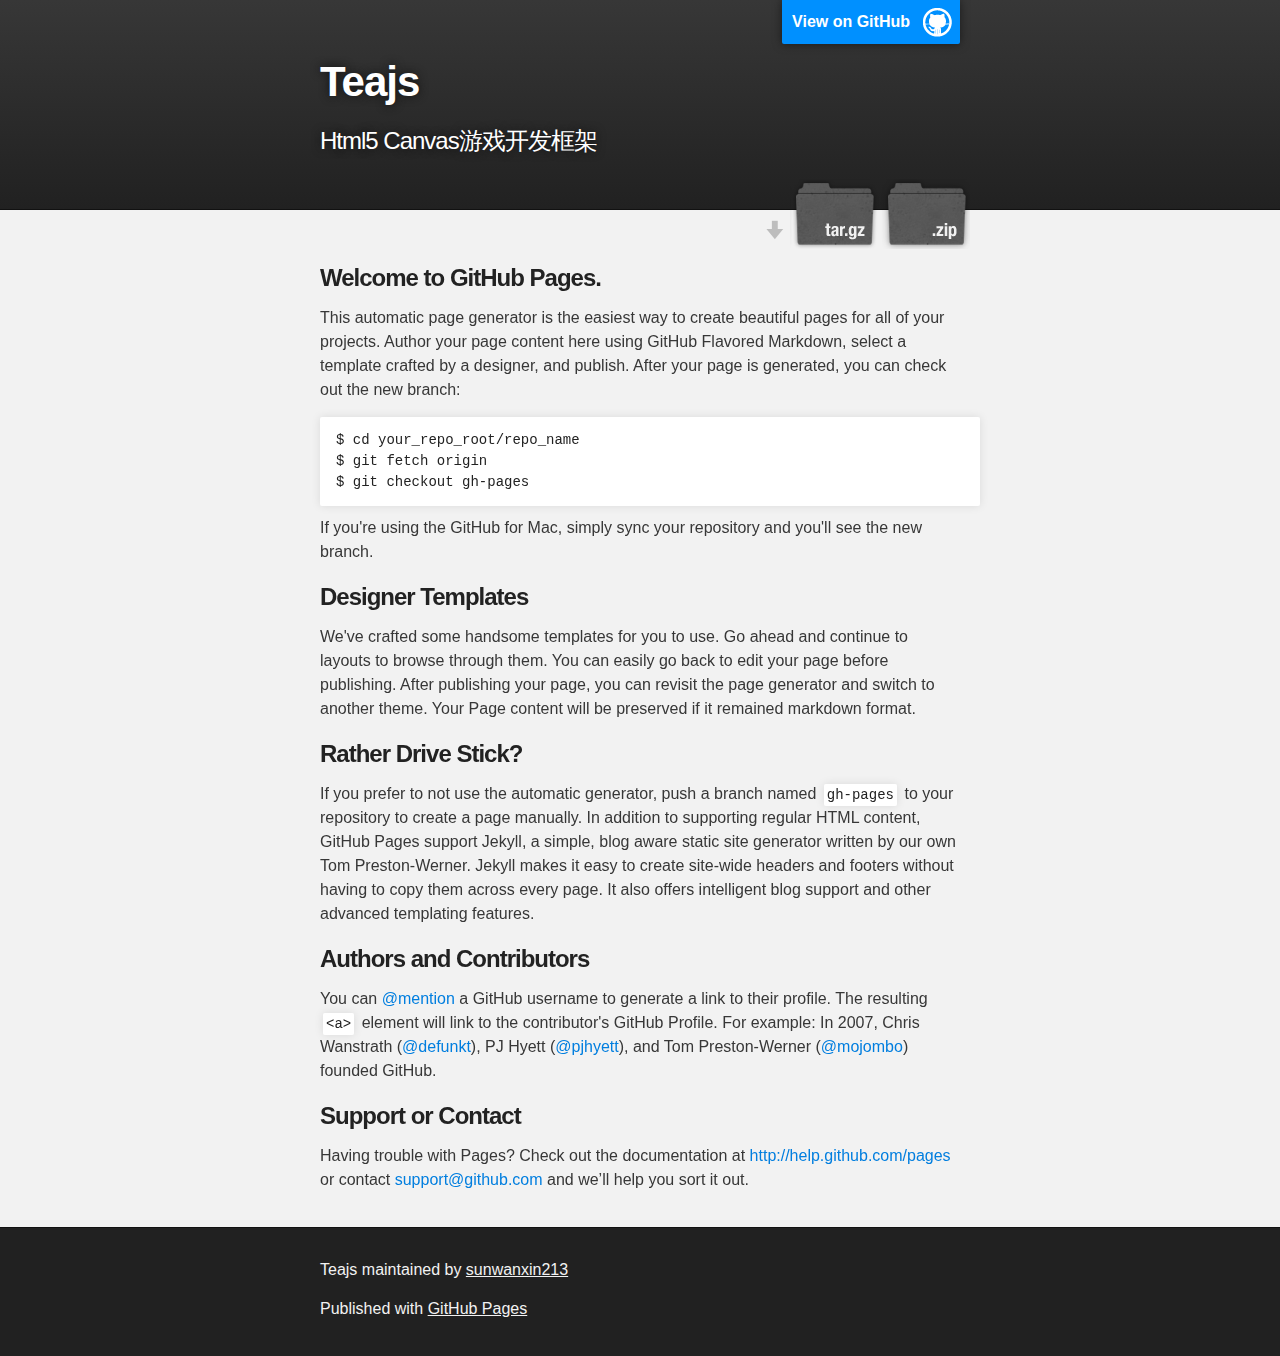
<file: index.html>
<!DOCTYPE html>
<html>

  <head>
    <meta charset='utf-8' />
    <meta http-equiv="X-UA-Compatible" content="chrome=1" />
    <meta name="description" content="Teajs : Html5 Canvas游戏开发框架" />

    <link rel="stylesheet" type="text/css" media="screen" href="stylesheets/stylesheet.css">

    <title>Teajs</title>
  </head>

  <body>

    <!-- HEADER -->
    <div id="header_wrap" class="outer">
        <header class="inner">
          <a id="forkme_banner" href="https://github.com/sunwanxin213/TeaJs">View on GitHub</a>

          <h1 id="project_title">Teajs</h1>
          <h2 id="project_tagline">Html5 Canvas游戏开发框架</h2>

            <section id="downloads">
              <a class="zip_download_link" href="https://github.com/sunwanxin213/TeaJs/zipball/master">Download this project as a .zip file</a>
              <a class="tar_download_link" href="https://github.com/sunwanxin213/TeaJs/tarball/master">Download this project as a tar.gz file</a>
            </section>
        </header>
    </div>

    <!-- MAIN CONTENT -->
    <div id="main_content_wrap" class="outer">
      <section id="main_content" class="inner">
        <h3>
<a name="welcome-to-github-pages" class="anchor" href="#welcome-to-github-pages"><span class="octicon octicon-link"></span></a>Welcome to GitHub Pages.</h3>

<p>This automatic page generator is the easiest way to create beautiful pages for all of your projects. Author your page content here using GitHub Flavored Markdown, select a template crafted by a designer, and publish. After your page is generated, you can check out the new branch:</p>

<pre><code>$ cd your_repo_root/repo_name
$ git fetch origin
$ git checkout gh-pages
</code></pre>

<p>If you're using the GitHub for Mac, simply sync your repository and you'll see the new branch.</p>

<h3>
<a name="designer-templates" class="anchor" href="#designer-templates"><span class="octicon octicon-link"></span></a>Designer Templates</h3>

<p>We've crafted some handsome templates for you to use. Go ahead and continue to layouts to browse through them. You can easily go back to edit your page before publishing. After publishing your page, you can revisit the page generator and switch to another theme. Your Page content will be preserved if it remained markdown format.</p>

<h3>
<a name="rather-drive-stick" class="anchor" href="#rather-drive-stick"><span class="octicon octicon-link"></span></a>Rather Drive Stick?</h3>

<p>If you prefer to not use the automatic generator, push a branch named <code>gh-pages</code> to your repository to create a page manually. In addition to supporting regular HTML content, GitHub Pages support Jekyll, a simple, blog aware static site generator written by our own Tom Preston-Werner. Jekyll makes it easy to create site-wide headers and footers without having to copy them across every page. It also offers intelligent blog support and other advanced templating features.</p>

<h3>
<a name="authors-and-contributors" class="anchor" href="#authors-and-contributors"><span class="octicon octicon-link"></span></a>Authors and Contributors</h3>

<p>You can <a href="https://github.com/blog/821" class="user-mention">@mention</a> a GitHub username to generate a link to their profile. The resulting <code>&lt;a&gt;</code> element will link to the contributor's GitHub Profile. For example: In 2007, Chris Wanstrath (<a href="https://github.com/defunkt" class="user-mention">@defunkt</a>), PJ Hyett (<a href="https://github.com/pjhyett" class="user-mention">@pjhyett</a>), and Tom Preston-Werner (<a href="https://github.com/mojombo" class="user-mention">@mojombo</a>) founded GitHub.</p>

<h3>
<a name="support-or-contact" class="anchor" href="#support-or-contact"><span class="octicon octicon-link"></span></a>Support or Contact</h3>

<p>Having trouble with Pages? Check out the documentation at <a href="http://help.github.com/pages">http://help.github.com/pages</a> or contact <a href="mailto:support@github.com">support@github.com</a> and we’ll help you sort it out.</p>
      </section>
    </div>

    <!-- FOOTER  -->
    <div id="footer_wrap" class="outer">
      <footer class="inner">
        <p class="copyright">Teajs maintained by <a href="https://github.com/sunwanxin213">sunwanxin213</a></p>
        <p>Published with <a href="http://pages.github.com">GitHub Pages</a></p>
      </footer>
    </div>

    

  </body>
</html>
</file>
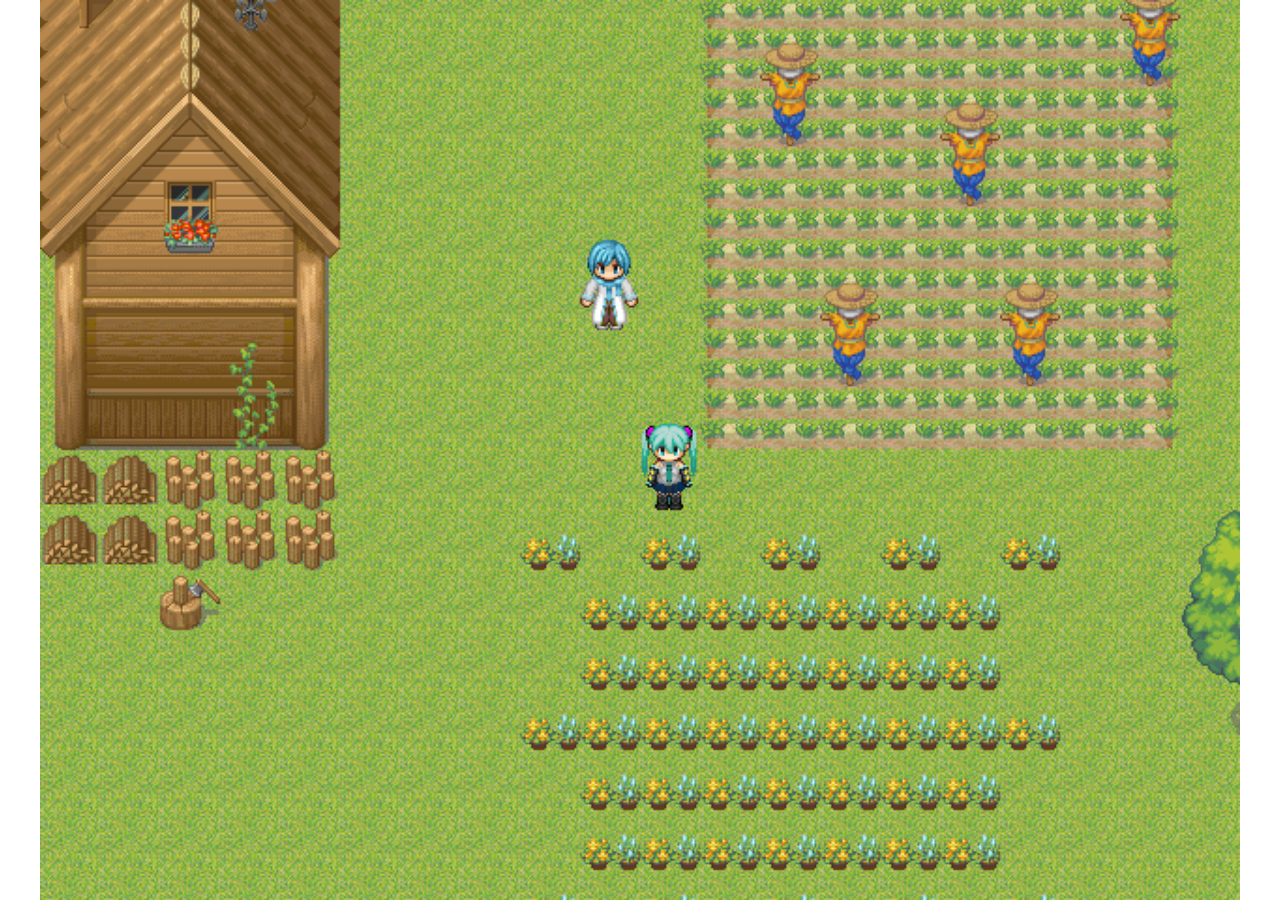
<file: Demo/TileMap/index.html>
﻿<!DOCTYPE html>
<html xmlns="http://www.w3.org/1999/xhtml">
<head>
    <meta http-equiv="Content-Type" content="text/html; charset=utf-8" />
    <title>RpgDemo</title>
    <script src="../../Src/Main.js"></script>
    <script src="scripts/game.js"></script>
</head>
<body>
    <canvas id="gameCanvas" width="640" height="480"></canvas>
</body>
</html>
</file>
<file: stylesheets/stylesheet.css>
/*******************************************************************************
Slate Theme for GitHub Pages
by Jason Costello, @jsncostello
*******************************************************************************/

@import url(pygment_trac.css);

/*******************************************************************************
MeyerWeb Reset
*******************************************************************************/

html, body, div, span, applet, object, iframe,
h1, h2, h3, h4, h5, h6, p, blockquote, pre,
a, abbr, acronym, address, big, cite, code,
del, dfn, em, img, ins, kbd, q, s, samp,
small, strike, strong, sub, sup, tt, var,
b, u, i, center,
dl, dt, dd, ol, ul, li,
fieldset, form, label, legend,
table, caption, tbody, tfoot, thead, tr, th, td,
article, aside, canvas, details, embed,
figure, figcaption, footer, header, hgroup,
menu, nav, output, ruby, section, summary,
time, mark, audio, video {
  margin: 0;
  padding: 0;
  border: 0;
  font: inherit;
  vertical-align: baseline;
}

/* HTML5 display-role reset for older browsers */
article, aside, details, figcaption, figure,
footer, header, hgroup, menu, nav, section {
  display: block;
}

ol, ul {
  list-style: none;
}

table {
  border-collapse: collapse;
  border-spacing: 0;
}

/*******************************************************************************
Theme Styles
*******************************************************************************/

body {
  box-sizing: border-box;
  color:#373737;
  background: #212121;
  font-size: 16px;
  font-family: 'Myriad Pro', Calibri, Helvetica, Arial, sans-serif;
  line-height: 1.5;
  -webkit-font-smoothing: antialiased;
}

h1, h2, h3, h4, h5, h6 {
  margin: 10px 0;
  font-weight: 700;
  color:#222222;
  font-family: 'Lucida Grande', 'Calibri', Helvetica, Arial, sans-serif;
  letter-spacing: -1px;
}

h1 {
  font-size: 36px;
  font-weight: 700;
}

h2 {
  padding-bottom: 10px;
  font-size: 32px;
  background: url('../images/bg_hr.png') repeat-x bottom;
}

h3 {
  font-size: 24px;
}

h4 {
  font-size: 21px;
}

h5 {
  font-size: 18px;
}

h6 {
  font-size: 16px;
}

p {
  margin: 10px 0 15px 0;
}

footer p {
  color: #f2f2f2;
}

a {
  text-decoration: none;
  color: #007edf;
  text-shadow: none;

  transition: color 0.5s ease;
  transition: text-shadow 0.5s ease;
  -webkit-transition: color 0.5s ease;
  -webkit-transition: text-shadow 0.5s ease;
  -moz-transition: color 0.5s ease;
  -moz-transition: text-shadow 0.5s ease;
  -o-transition: color 0.5s ease;
  -o-transition: text-shadow 0.5s ease;
  -ms-transition: color 0.5s ease;
  -ms-transition: text-shadow 0.5s ease;
}

a:hover, a:focus {text-decoration: underline;}

footer a {
  color: #F2F2F2;
  text-decoration: underline;
}

em {
  font-style: italic;
}

strong {
  font-weight: bold;
}

img {
  position: relative;
  margin: 0 auto;
  max-width: 739px;
  padding: 5px;
  margin: 10px 0 10px 0;
  border: 1px solid #ebebeb;

  box-shadow: 0 0 5px #ebebeb;
  -webkit-box-shadow: 0 0 5px #ebebeb;
  -moz-box-shadow: 0 0 5px #ebebeb;
  -o-box-shadow: 0 0 5px #ebebeb;
  -ms-box-shadow: 0 0 5px #ebebeb;
}

p img {
  display: inline;
  margin: 0;
  padding: 0;
  vertical-align: middle;
  text-align: center;
  border: none;
}

pre, code {
  width: 100%;
  color: #222;
  background-color: #fff;

  font-family: Monaco, "Bitstream Vera Sans Mono", "Lucida Console", Terminal, monospace;
  font-size: 14px;

  border-radius: 2px;
  -moz-border-radius: 2px;
  -webkit-border-radius: 2px;
}

pre {
  width: 100%;
  padding: 10px;
  box-shadow: 0 0 10px rgba(0,0,0,.1);
  overflow: auto;
}

code {
  padding: 3px;
  margin: 0 3px;
  box-shadow: 0 0 10px rgba(0,0,0,.1);
}

pre code {
  display: block;
  box-shadow: none;
}

blockquote {
  color: #666;
  margin-bottom: 20px;
  padding: 0 0 0 20px;
  border-left: 3px solid #bbb;
}


ul, ol, dl {
  margin-bottom: 15px
}

ul {
  list-style: inside;
  padding-left: 20px;
}

ol {
  list-style: decimal inside;
  padding-left: 20px;
}

dl dt {
  font-weight: bold;
}

dl dd {
  padding-left: 20px;
  font-style: italic;
}

dl p {
  padding-left: 20px;
  font-style: italic;
}

hr {
  height: 1px;
  margin-bottom: 5px;
  border: none;
  background: url('../images/bg_hr.png') repeat-x center;
}

table {
  border: 1px solid #373737;
  margin-bottom: 20px;
  text-align: left;
 }

th {
  font-family: 'Lucida Grande', 'Helvetica Neue', Helvetica, Arial, sans-serif;
  padding: 10px;
  background: #373737;
  color: #fff;
 }

td {
  padding: 10px;
  border: 1px solid #373737;
 }

form {
  background: #f2f2f2;
  padding: 20px;
}

/*******************************************************************************
Full-Width Styles
*******************************************************************************/

.outer {
  width: 100%;
}

.inner {
  position: relative;
  max-width: 640px;
  padding: 20px 10px;
  margin: 0 auto;
}

#forkme_banner {
  display: block;
  position: absolute;
  top:0;
  right: 10px;
  z-index: 10;
  padding: 10px 50px 10px 10px;
  color: #fff;
  background: url('../images/blacktocat.png') #0090ff no-repeat 95% 50%;
  font-weight: 700;
  box-shadow: 0 0 10px rgba(0,0,0,.5);
  border-bottom-left-radius: 2px;
  border-bottom-right-radius: 2px;
}

#header_wrap {
  background: #212121;
  background: -moz-linear-gradient(top, #373737, #212121);
  background: -webkit-linear-gradient(top, #373737, #212121);
  background: -ms-linear-gradient(top, #373737, #212121);
  background: -o-linear-gradient(top, #373737, #212121);
  background: linear-gradient(top, #373737, #212121);
}

#header_wrap .inner {
  padding: 50px 10px 30px 10px;
}

#project_title {
  margin: 0;
  color: #fff;
  font-size: 42px;
  font-weight: 700;
  text-shadow: #111 0px 0px 10px;
}

#project_tagline {
  color: #fff;
  font-size: 24px;
  font-weight: 300;
  background: none;
  text-shadow: #111 0px 0px 10px;
}

#downloads {
  position: absolute;
  width: 210px;
  z-index: 10;
  bottom: -40px;
  right: 0;
  height: 70px;
  background: url('../images/icon_download.png') no-repeat 0% 90%;
}

.zip_download_link {
  display: block;
  float: right;
  width: 90px;
  height:70px;
  text-indent: -5000px;
  overflow: hidden;
  background: url(../images/sprite_download.png) no-repeat bottom left;
}

.tar_download_link {
  display: block;
  float: right;
  width: 90px;
  height:70px;
  text-indent: -5000px;
  overflow: hidden;
  background: url(../images/sprite_download.png) no-repeat bottom right;
  margin-left: 10px;
}

.zip_download_link:hover {
  background: url(../images/sprite_download.png) no-repeat top left;
}

.tar_download_link:hover {
  background: url(../images/sprite_download.png) no-repeat top right;
}

#main_content_wrap {
  background: #f2f2f2;
  border-top: 1px solid #111;
  border-bottom: 1px solid #111;
}

#main_content {
  padding-top: 40px;
}

#footer_wrap {
  background: #212121;
}



/*******************************************************************************
Small Device Styles
*******************************************************************************/

@media screen and (max-width: 480px) {
  body {
    font-size:14px;
  }

  #downloads {
    display: none;
  }

  .inner {
    min-width: 320px;
    max-width: 480px;
  }

  #project_title {
  font-size: 32px;
  }

  h1 {
    font-size: 28px;
  }

  h2 {
    font-size: 24px;
  }

  h3 {
    font-size: 21px;
  }

  h4 {
    font-size: 18px;
  }

  h5 {
    font-size: 14px;
  }

  h6 {
    font-size: 12px;
  }

  code, pre {
    min-width: 320px;
    max-width: 480px;
    font-size: 11px;
  }

}
</file>
